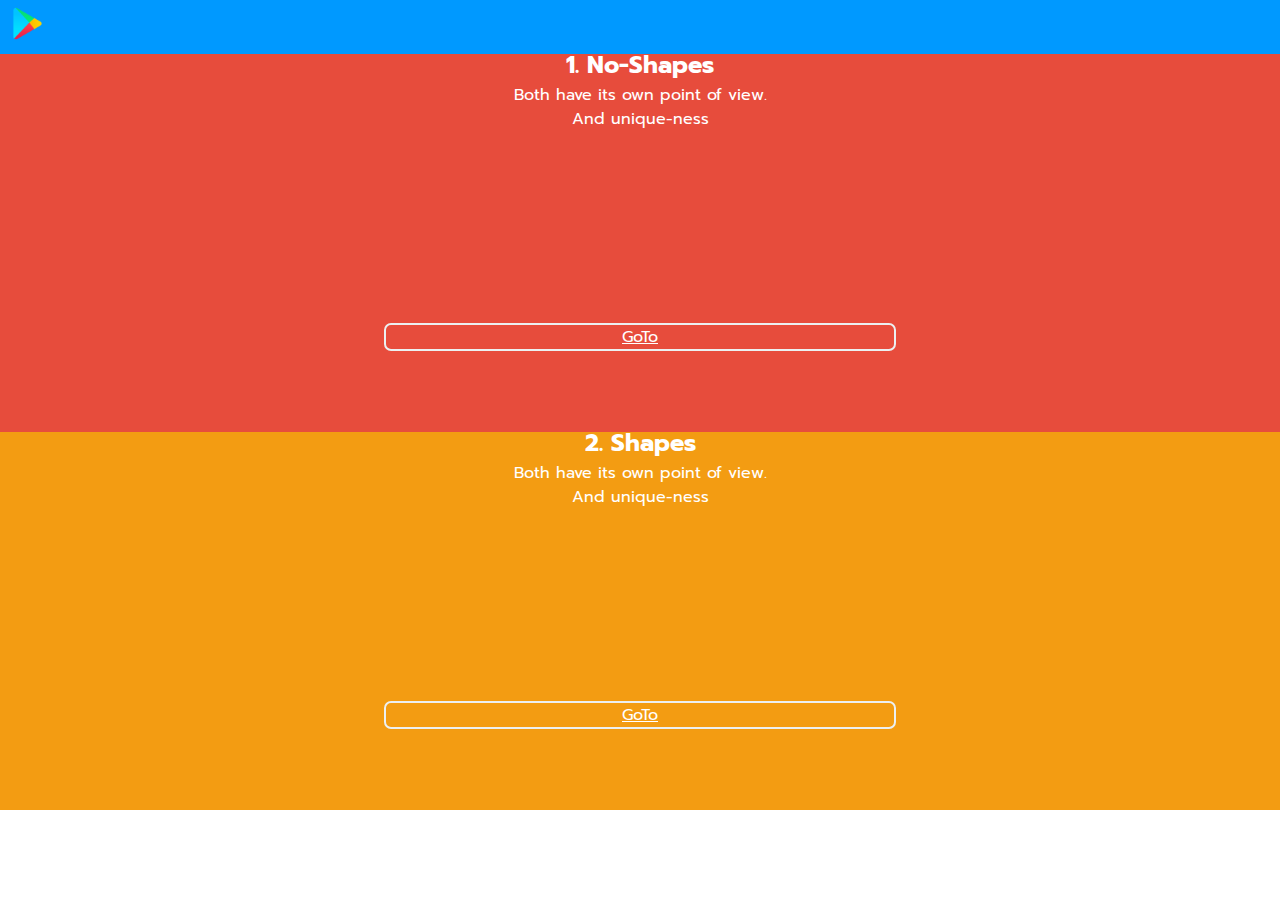
<file: index.html>
<!doctype html>
<html lang="en">
  <head>
    <!-- Required meta tags -->
    <meta charset="utf-8">
    <meta name="viewport" content="width=device-width, initial-scale=1">
	<meta name="theme-color" content="#ecf0f1">
	
	<!-- my css -->
	<link rel="stylesheet" href="style.css">
	
    <!-- Bootstrap CSS -->
    <!--
    <link href="https://cdn.jsdelivr.net/npm/bootstrap@5.1.3/dist/css/bootstrap.min.css" rel="stylesheet" integrity="sha384-1BmE4kWBq78iYhFldvKuhfTAU6auU8tT94WrHftjDbrCEXSU1oBoqyl2QvZ6jIW3" crossorigin="anonymous">
	-->
	<!-- facicon -->
	<link rel="shortcut icon" href="https://cdn.uxwing.com/wp-content/themes/uxwing/download/10-brands-and-social-media/play-store-color.png">
    
    <!-- FontAwsome -->
    <link rel="stylesheet" href=" https://cdnjs.cloudflare.com/ajax/libs/font-awesome/6.1.1/css/all.min.css" integrity="sha512-KfkfwYDsLkIlwQp6LFnl8zNdLGxu9YAA1QvwINks4PhcElQSvqcyVLLD9aMhXd13uQjoXtEKNosOWaZqXgel0g==" crossorigin="anonymous" referrerpolicy="no-referrer" />
    
    <title>Home</title>
  </head>
  
  <body id="home" >
      
      <nav id="navbar" >
       <a href="index.html" >
       <!--
       <img src="https://cdn.uxwing.com/wp-content/themes/uxwing/download/10-brands-and-social-media/play-store-color.png" alt="broken-logo" >
       -->
       <img src="store.png" alt="broken-logo" >
       
       </a>
       <!--
       <ul>
       <li><a href="#" >No-Shapes</a></li>
       <li><a href="#" >Shapes</a></li>
       </ul>
       -->
       <a href="#" ><i class="fa-solid fa-bars"></i></a>
      </nav>
	  
	  
	  
	  <div id="options" >
	  	<div id="select-any" class="redua" >
	  		<h2>1. No-Shapes</h2>
	  		<p>Both have its own point of view.</p>
	  		<p>And unique-ness</p>
	  		<a href="no-shapes.html" target="_blank" >GoTo</a>
	  	</div>
	  	<div id="select-any" class="kamla" >
	  		<h2>2. Shapes</h2>
	  		<p>Both have its own point of view.</p>
	  		<p>And unique-ness</p>
	  		<a href="shapes.html" target="_blank" >GoTo</a>
	  	</div>
	  </div>
	  
	  
	  
	  
	  
	  
	  
	  
	  
	  
	  
      
    
    
    
    
    

    <!-- Optional JavaScript; choose one of the two! -->

    <!-- Option 1: Bootstrap Bundle with Popper -->
    <!--
    <script src="https://cdn.jsdelivr.net/npm/bootstrap@5.1.3/dist/js/bootstrap.bundle.min.js" integrity="sha384-ka7Sk0Gln4gmtz2MlQnikT1wXgYsOg+OMhuP+IlRH9sENBO0LRn5q+8nbTov4+1p" crossorigin="anonymous"></script>
	-->
    <!-- Option 2: Separate Popper and Bootstrap JS -->
    <!--
    <script src="https://cdn.jsdelivr.net/npm/@popperjs/core@2.10.2/dist/umd/popper.min.js" integrity="sha384-7+zCNj/IqJ95wo16oMtfsKbZ9ccEh31eOz1HGyDuCQ6wgnyJNSYdrPa03rtR1zdB" crossorigin="anonymous"></script>
    <script src="https://cdn.jsdelivr.net/npm/bootstrap@5.1.3/dist/js/bootstrap.min.js" integrity="sha384-QJHtvGhmr9XOIpI6YVutG+2QOK9T+ZnN4kzFN1RtK3zEFEIsxhlmWl5/YESvpZ13" crossorigin="anonymous"></script>
    -->
  </body>
</html>
</file>
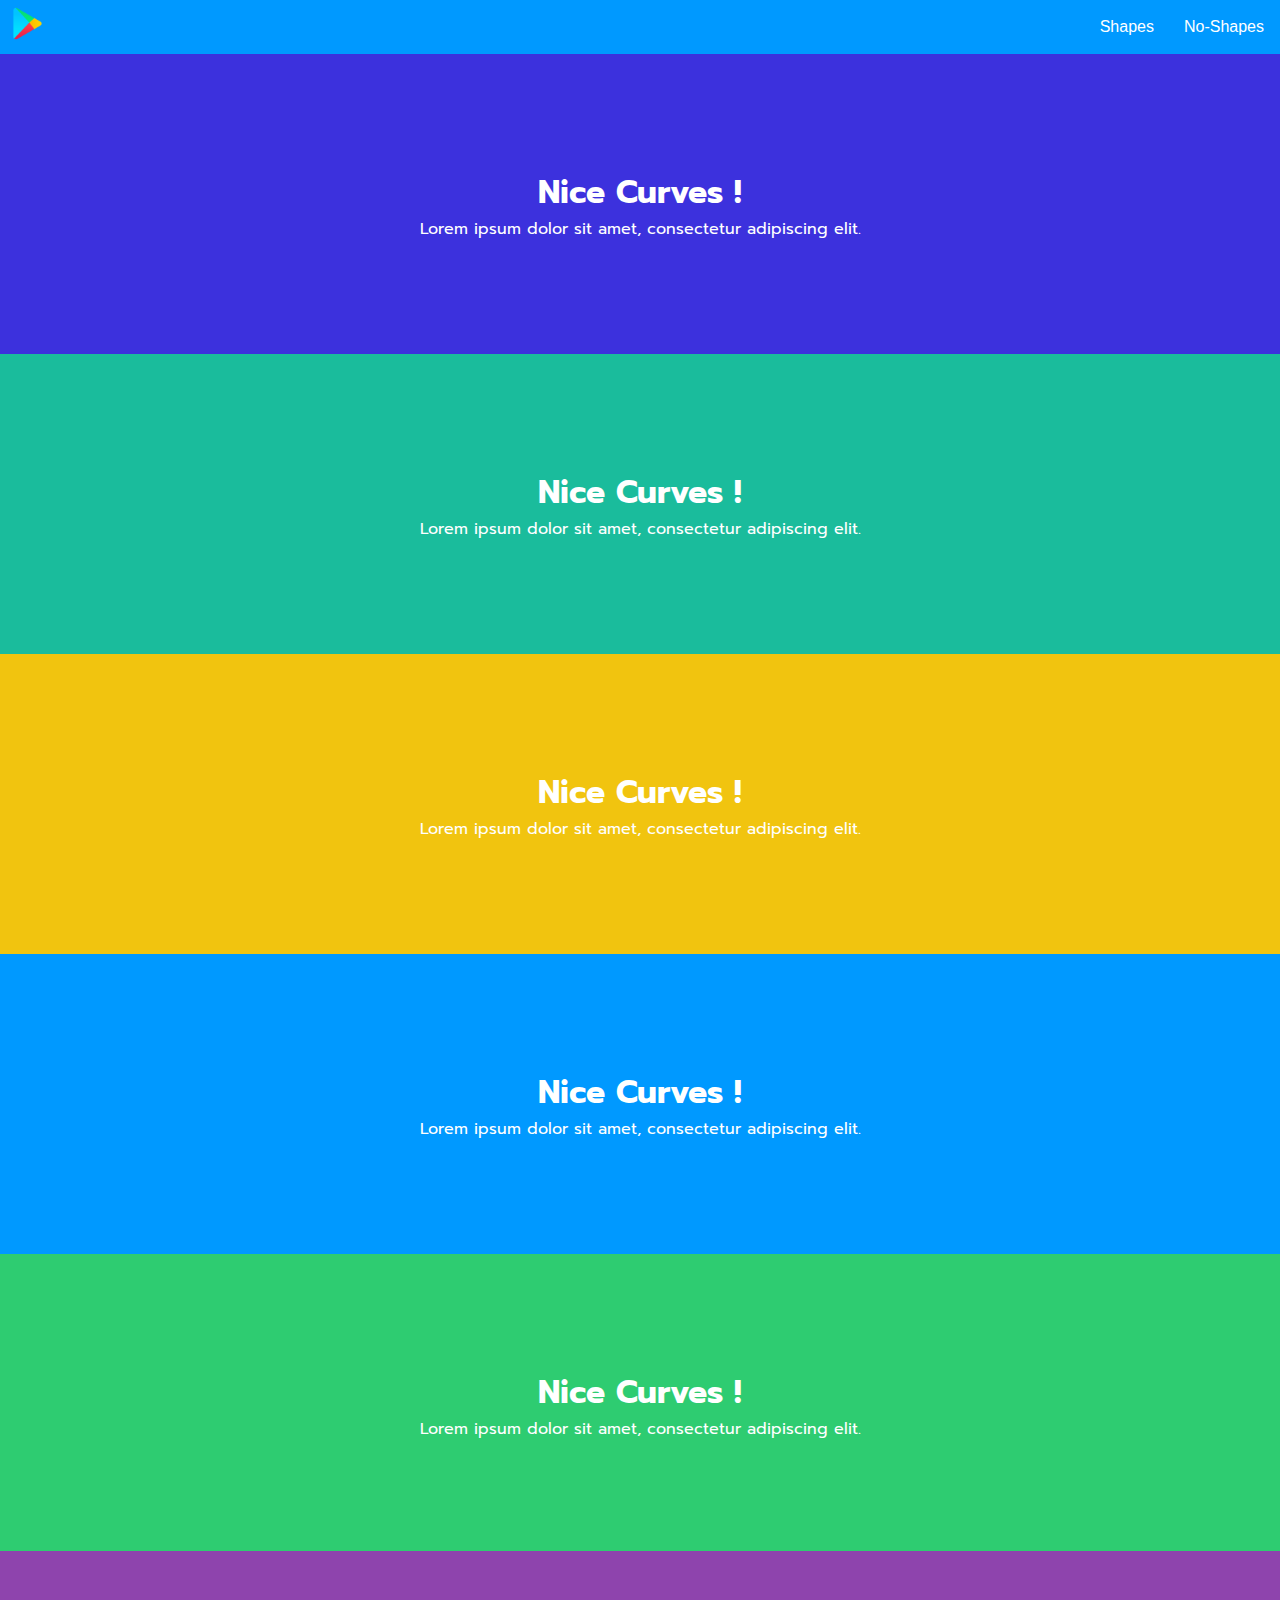
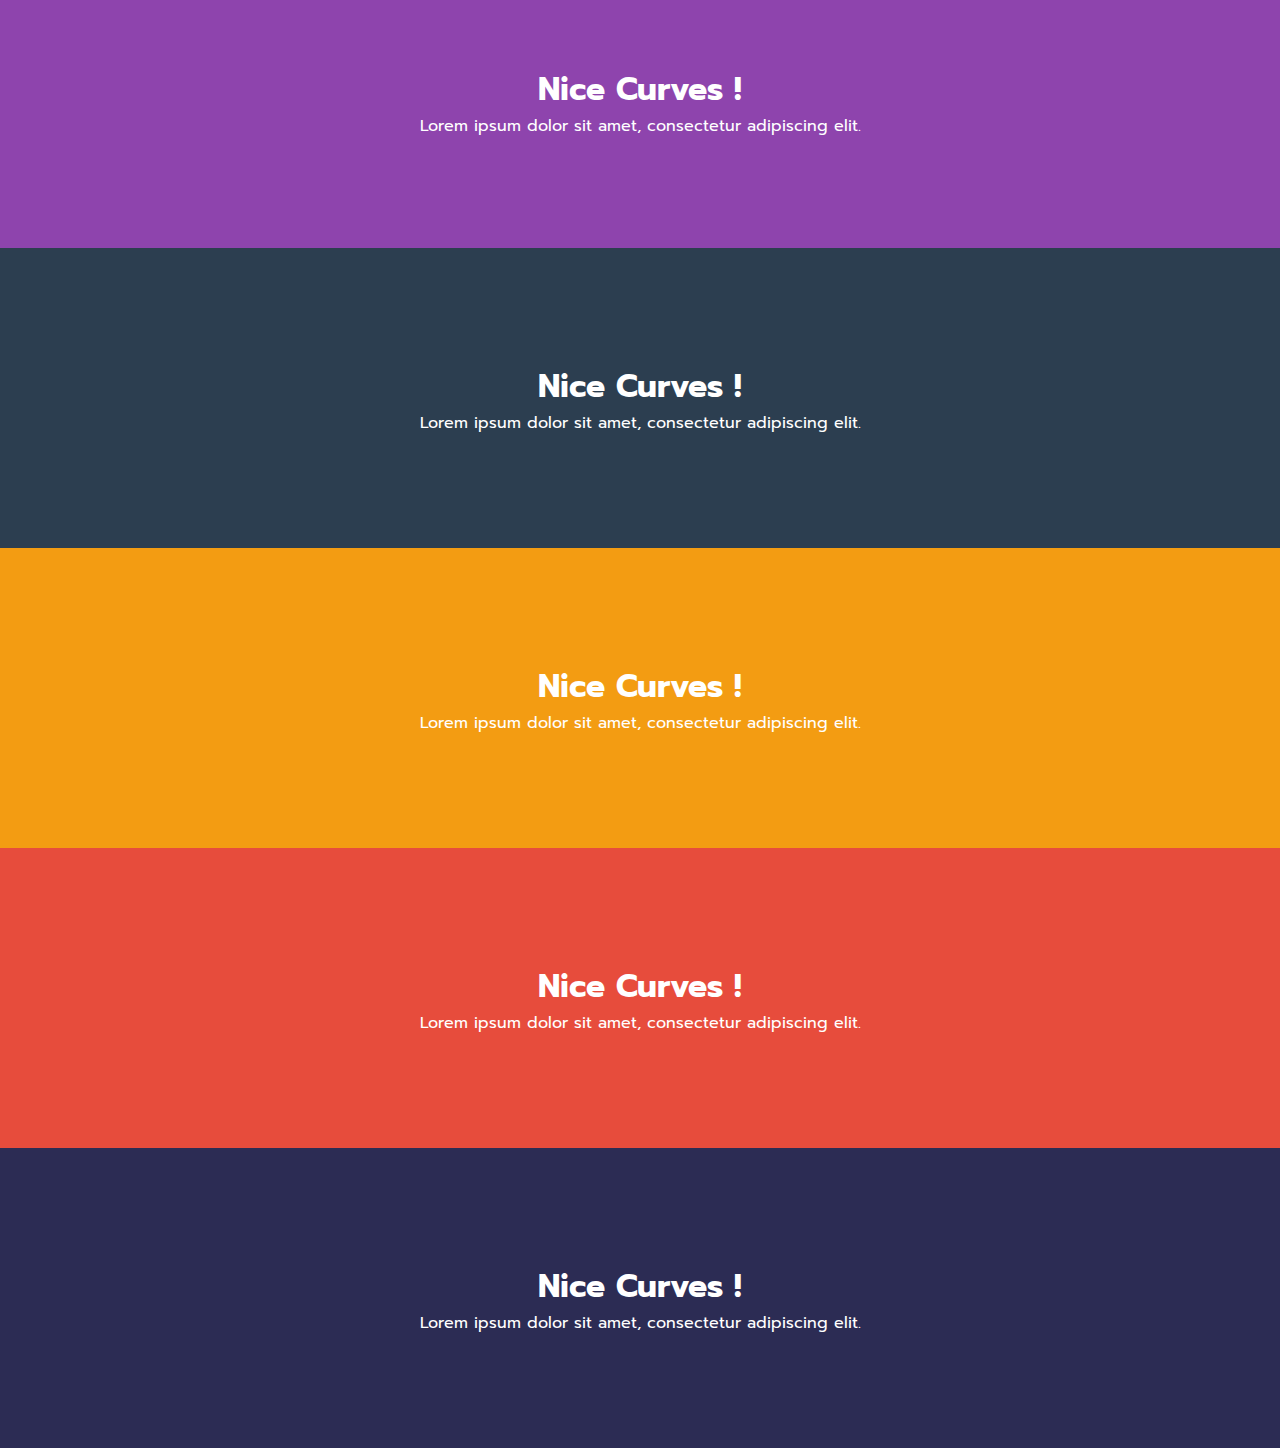
<file: no-shapes.html>
<!doctype html>
<html lang="en">
  <head>
    <!-- Required meta tags -->
    <meta charset="utf-8">
    <meta name="viewport" content="width=device-width, initial-scale=1">
	<meta name="theme-color" content="#ecf0f1">
	
	<!-- my css -->
	<link rel="stylesheet" href="style.css">
	
    <!-- Bootstrap CSS -->
    <!--
    <link href="https://cdn.jsdelivr.net/npm/bootstrap@5.1.3/dist/css/bootstrap.min.css" rel="stylesheet" integrity="sha384-1BmE4kWBq78iYhFldvKuhfTAU6auU8tT94WrHftjDbrCEXSU1oBoqyl2QvZ6jIW3" crossorigin="anonymous">
	-->
	<!-- facicon -->
	<link rel="shortcut icon" href="https://cdn.uxwing.com/wp-content/themes/uxwing/download/10-brands-and-social-media/play-store-color.png">
    
    <title>No Shapes</title>
  </head>
  <body id="shapey" >
      
      <nav id="navbar" >
      <a href="index.html" >
      <!--
      <img src="https://cdn.uxwing.com/wp-content/themes/uxwing/download/10-brands-and-social-media/play-store-color.png" alt="broken-logo" >
      -->
      <img src="store.png" alt="broken-logo" >
      
      </a>
      
      <ul>
      <li><a href="shapes.html" target="_blank" >Shapes</a></li>
      <li><a href="no-shapes.html" target="_blank" >No-Shapes</a></li>
      </ul>
      
      </nav>
      
      <section id="go" class="nilaDark" >
      <h1>Nice Curves !</h1>
      <p>Lorem ipsum dolor sit amet, consectetur adipiscing elit.</p>
      </section>
      
      <section id="go" class="tila" >
      <h1>Nice Curves !</h1>
      <p>Lorem ipsum dolor sit amet, consectetur adipiscing elit.</p>
      </section>
      
      <section id="go" class="pila" >
      <h1>Nice Curves !</h1>
      <p>Lorem ipsum dolor sit amet, consectetur adipiscing elit.</p>
      </section>
      
      <section id="go" class="nilaLight" >
      <h1>Nice Curves !</h1>
      <p>Lorem ipsum dolor sit amet, consectetur adipiscing elit.</p>
      </section>
      
      <section id="go" class="sabja" >
      <h1>Nice Curves !</h1>
      <p>Lorem ipsum dolor sit amet, consectetur adipiscing elit.</p>
      </section>
      
      <section id="go" class="bs-theme" >
      <h1>Nice Curves !</h1>
      <p>Lorem ipsum dolor sit amet, consectetur adipiscing elit.</p>
      </section>
      
      <section id="go" class="dark" >
      <h1>Nice Curves !</h1>
      <p>Lorem ipsum dolor sit amet, consectetur adipiscing elit.</p>
      </section>
      
      <section id="go" class="kamla" >
      <h1>Nice Curves !</h1>
      <p>Lorem ipsum dolor sit amet, consectetur adipiscing elit.</p>
      </section>
      
      <section id="go" class="redua" >
      <h1>Nice Curves !</h1>
      <p>Lorem ipsum dolor sit amet, consectetur adipiscing elit.</p>
      </section>
      
      <section id="go" class="gerua" >
      <h1>Nice Curves !</h1>
      <p>Lorem ipsum dolor sit amet, consectetur adipiscing elit.</p>
      </section>
      
      
    
    
    
    
    

    <!-- Optional JavaScript; choose one of the two! -->

    <!-- Option 1: Bootstrap Bundle with Popper -->
    <!--
    <script src="https://cdn.jsdelivr.net/npm/bootstrap@5.1.3/dist/js/bootstrap.bundle.min.js" integrity="sha384-ka7Sk0Gln4gmtz2MlQnikT1wXgYsOg+OMhuP+IlRH9sENBO0LRn5q+8nbTov4+1p" crossorigin="anonymous"></script>
	-->
    <!-- Option 2: Separate Popper and Bootstrap JS -->
    <!--
    <script src="https://cdn.jsdelivr.net/npm/@popperjs/core@2.10.2/dist/umd/popper.min.js" integrity="sha384-7+zCNj/IqJ95wo16oMtfsKbZ9ccEh31eOz1HGyDuCQ6wgnyJNSYdrPa03rtR1zdB" crossorigin="anonymous"></script>
    <script src="https://cdn.jsdelivr.net/npm/bootstrap@5.1.3/dist/js/bootstrap.min.js" integrity="sha384-QJHtvGhmr9XOIpI6YVutG+2QOK9T+ZnN4kzFN1RtK3zEFEIsxhlmWl5/YESvpZ13" crossorigin="anonymous"></script>
    -->
  </body>
</html>
</file>
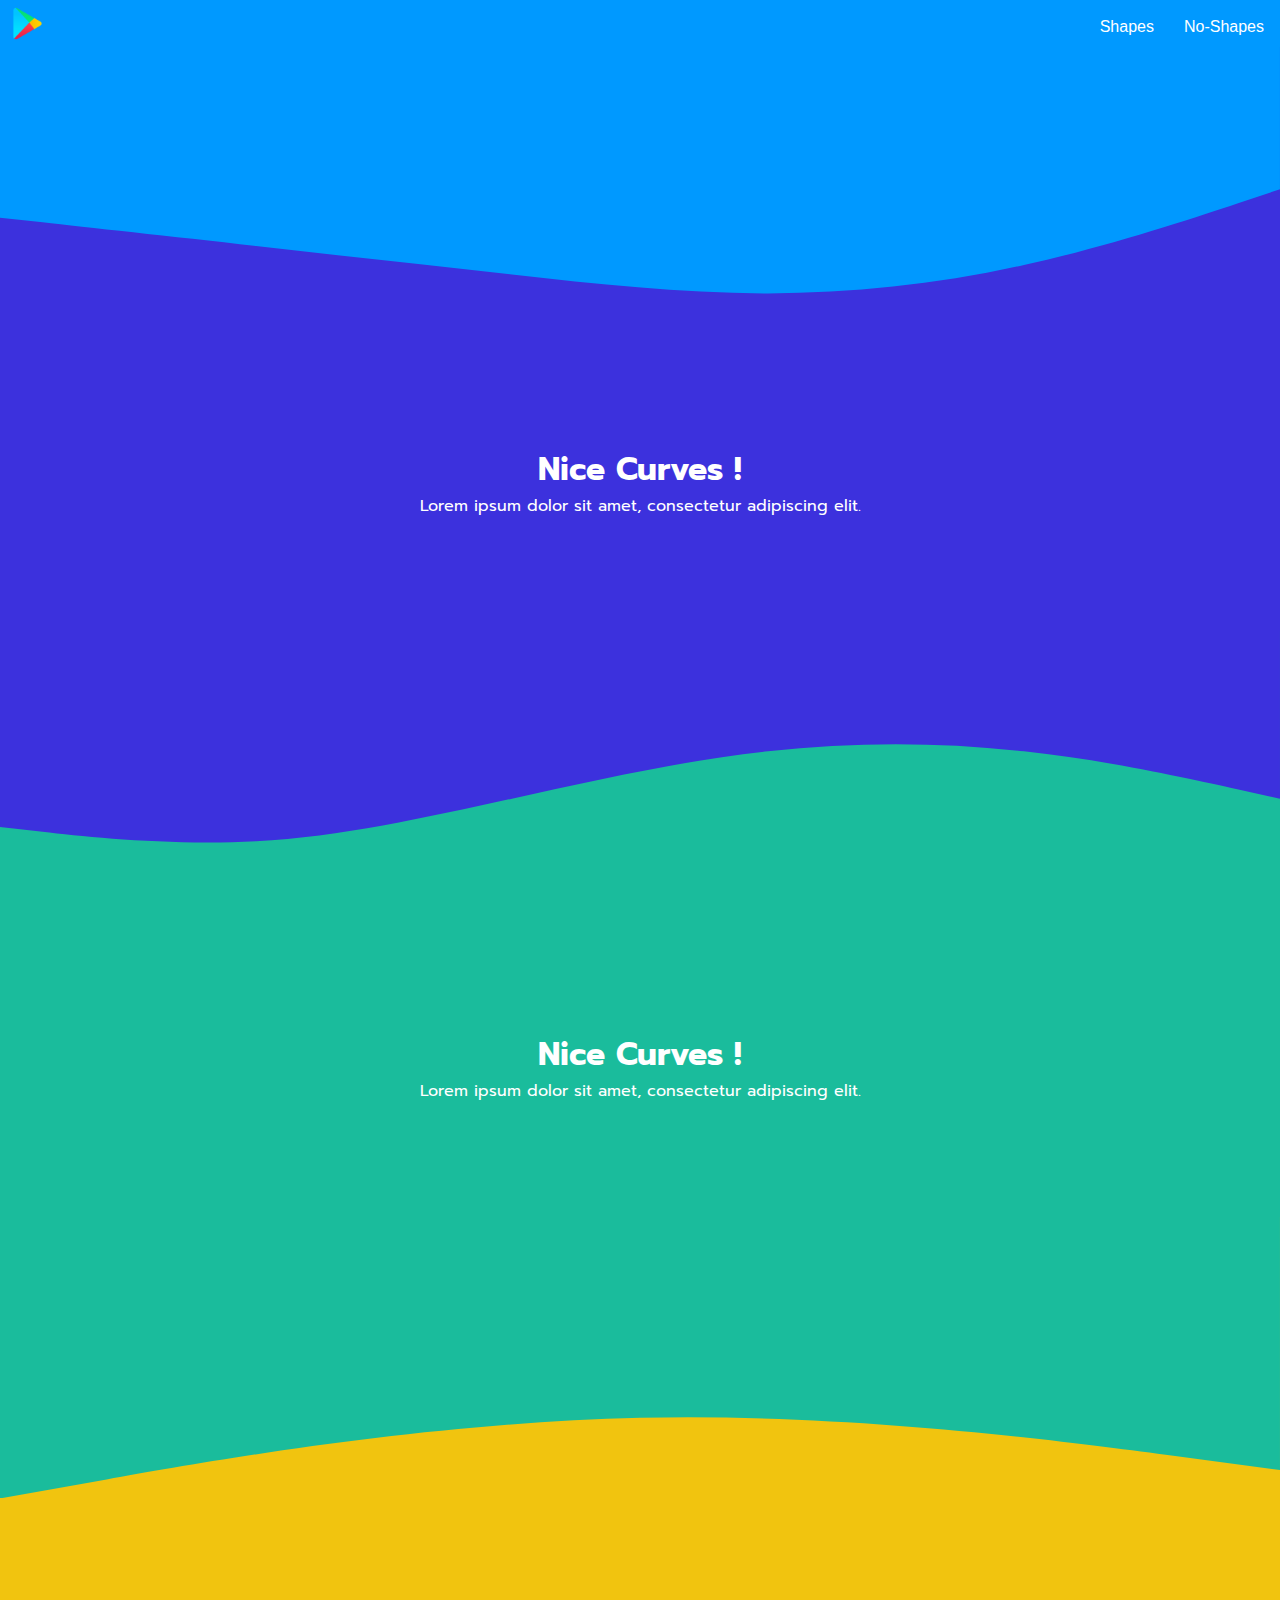
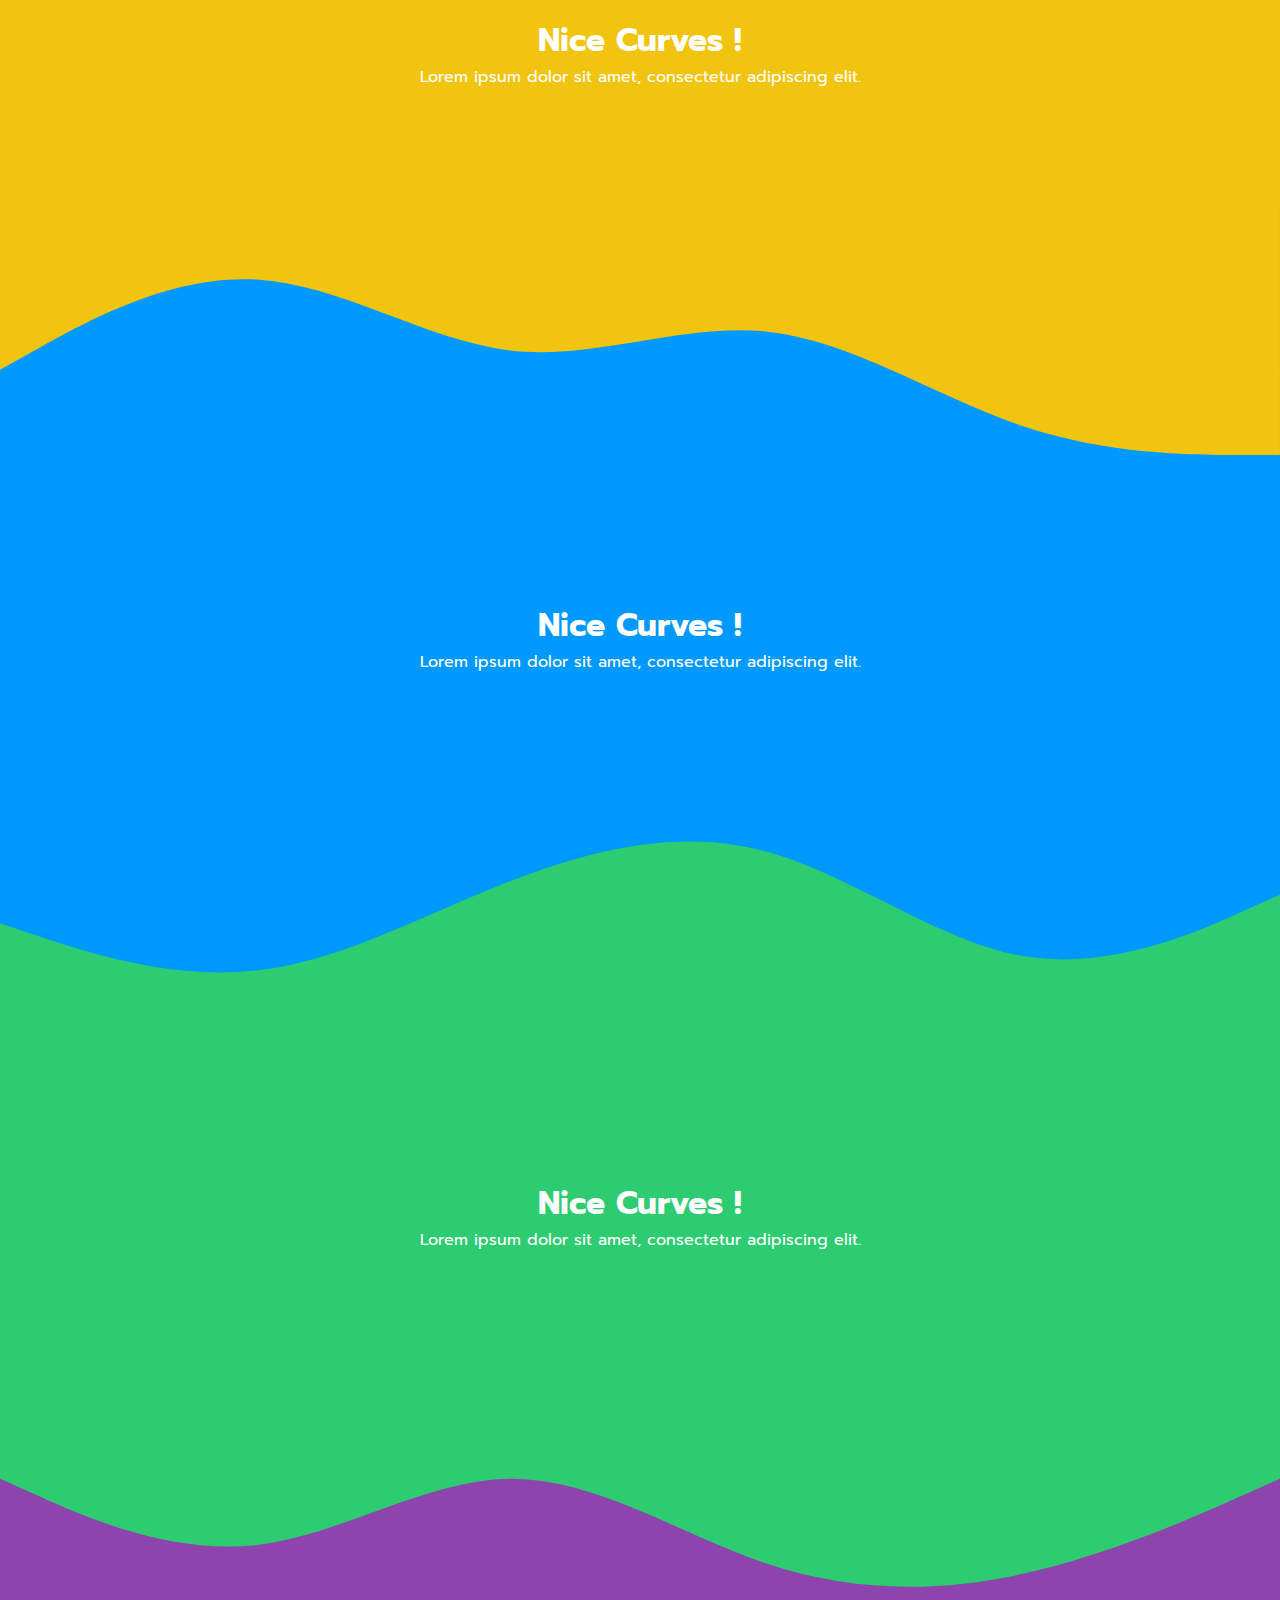
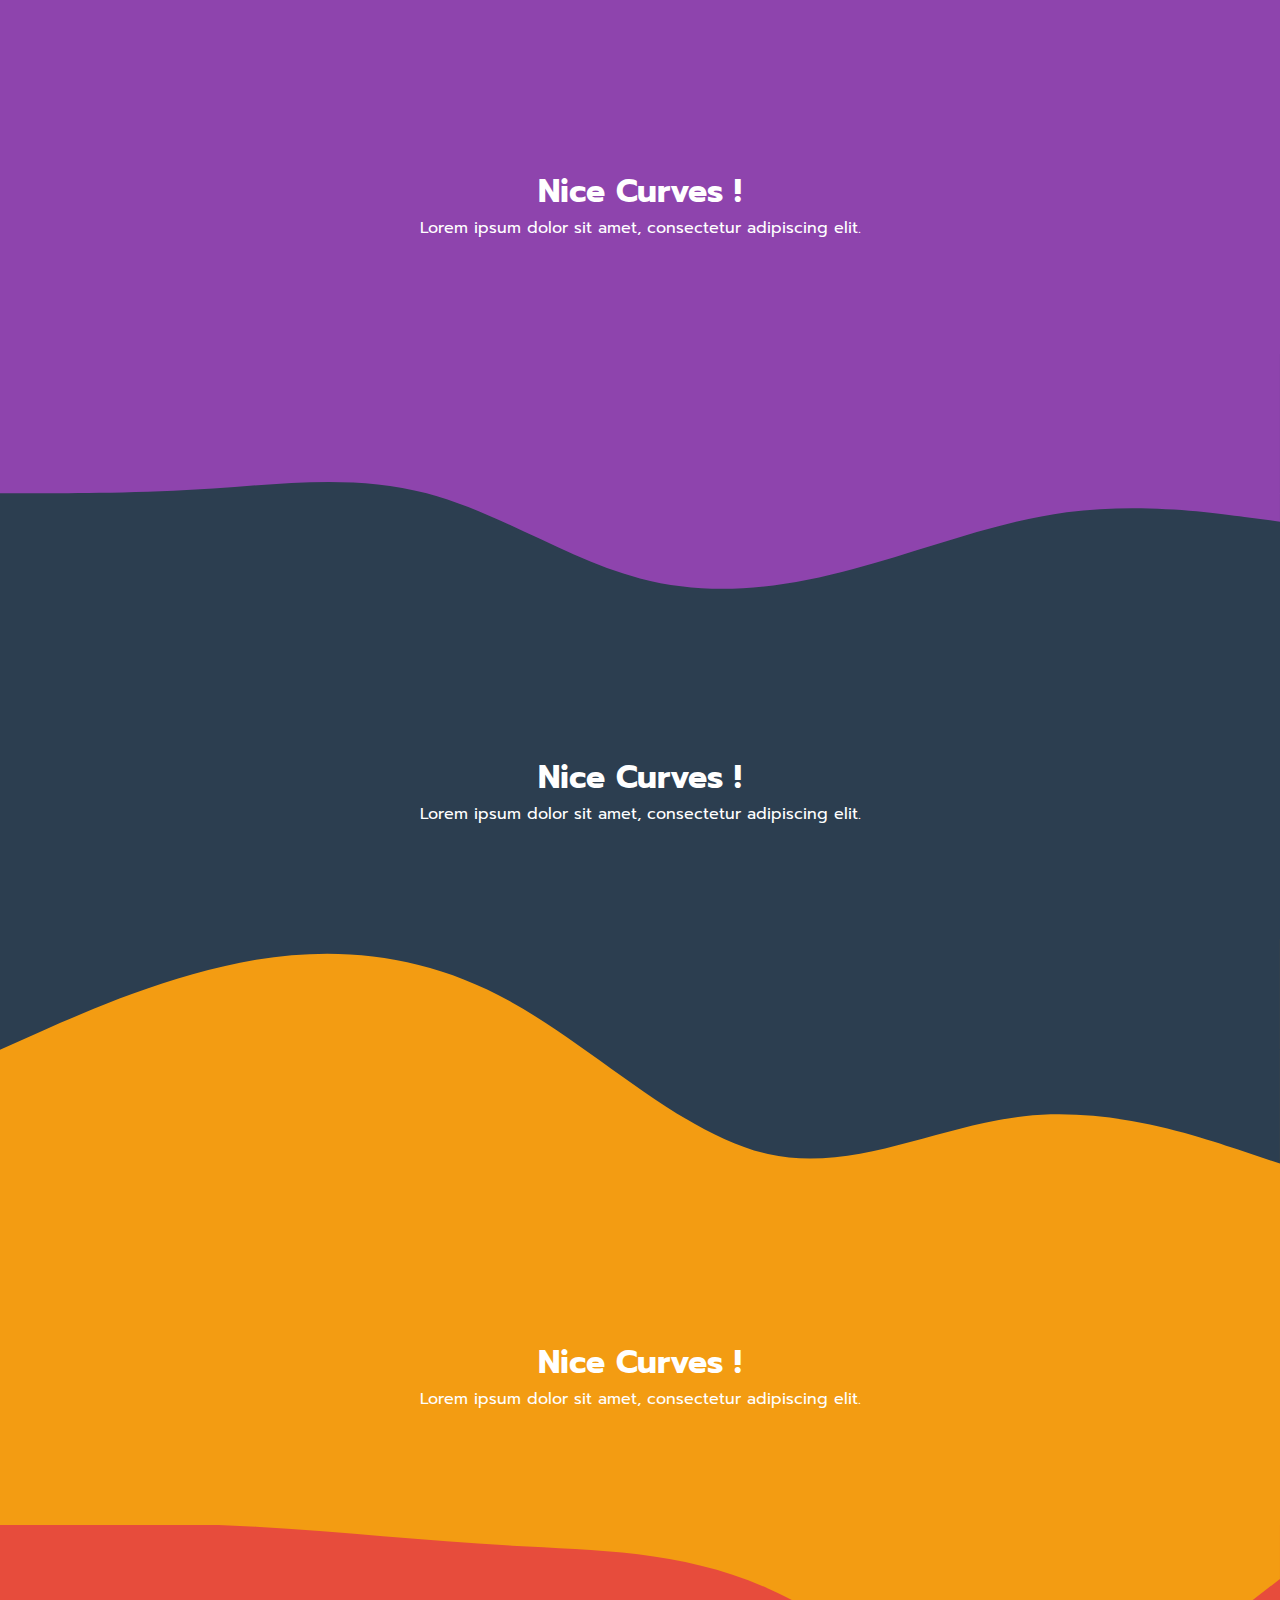
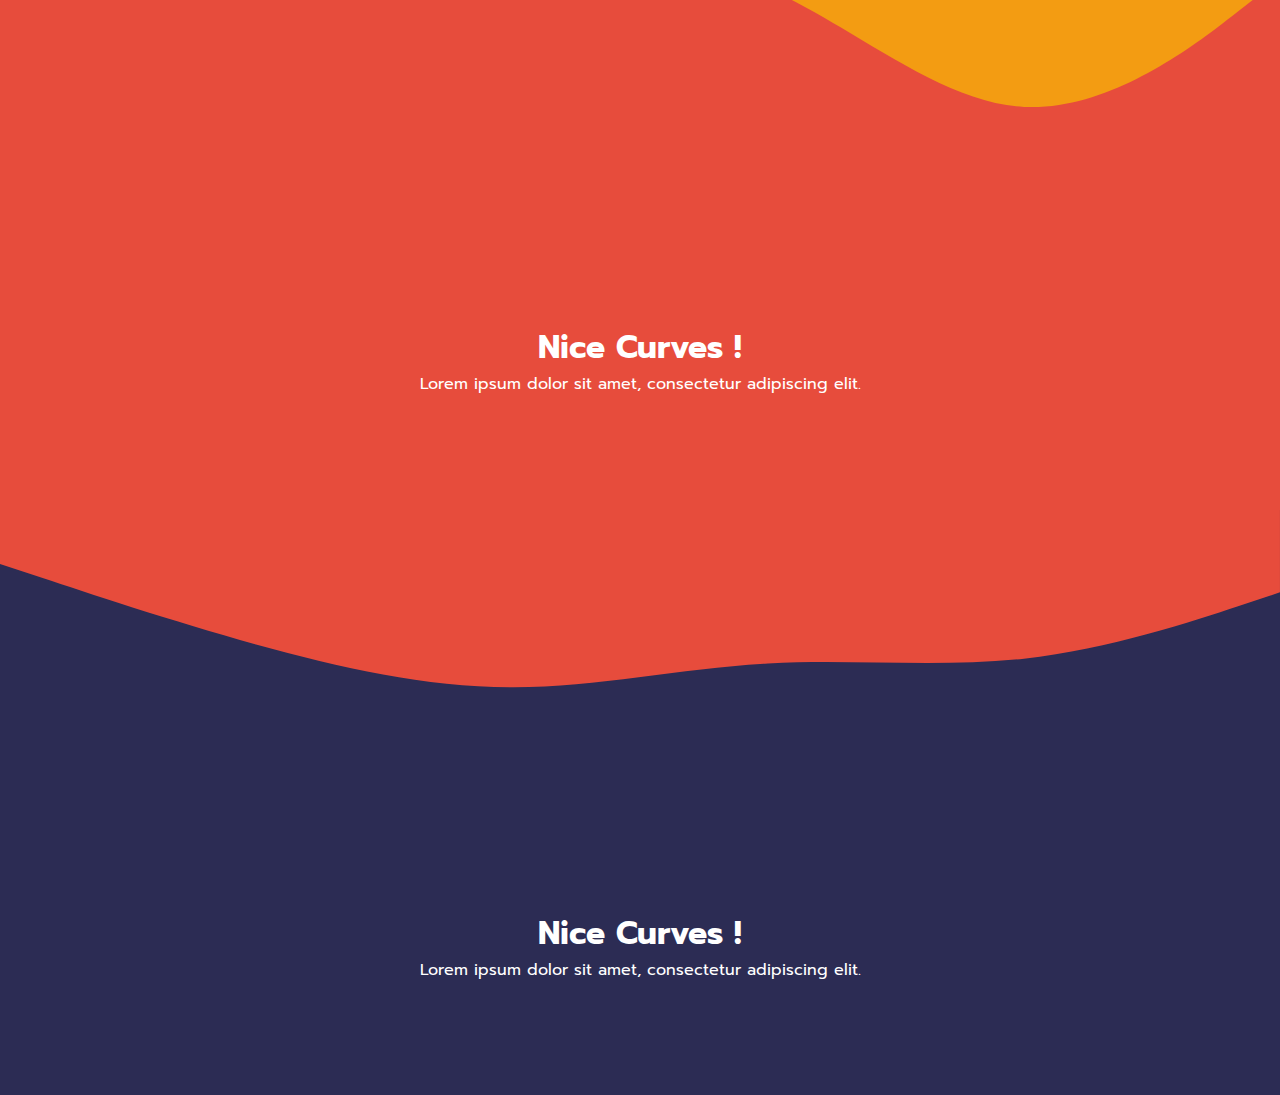
<file: shapes.html>
<!doctype html>
<html lang="en">
  <head>
    <!-- Required meta tags -->
    <meta charset="utf-8">
    <meta name="viewport" content="width=device-width, initial-scale=1">
	<meta name="theme-color" content="#ecf0f1">
	
	<!-- my css -->
	<link rel="stylesheet" href="style.css">
	
    <!-- Bootstrap CSS -->
    <!--
    <link href="https://cdn.jsdelivr.net/npm/bootstrap@5.1.3/dist/css/bootstrap.min.css" rel="stylesheet" integrity="sha384-1BmE4kWBq78iYhFldvKuhfTAU6auU8tT94WrHftjDbrCEXSU1oBoqyl2QvZ6jIW3" crossorigin="anonymous">
	-->
	<!-- facicon -->
	<link rel="shortcut icon" href="https://cdn.uxwing.com/wp-content/themes/uxwing/download/10-brands-and-social-media/play-store-color.png">
    <title>Shapes</title>
  </head>
  <body id="shapey" >
      
      <nav id="navbar" >
      <a href="index.html" >
      <!--
      <img src="https://cdn.uxwing.com/wp-content/themes/uxwing/download/10-brands-and-social-media/play-store-color.png" alt="broken-logo" ></a>
      -->
      <img src="store.png" alt="broken-logo" >
      
      <ul>
      <li><a href="shapes.html" target="_blank" >Shapes</a></li>
      <li><a href="no-shapes.html" target="_blank" >No-Shapes</a></li>
      </ul>
      </nav>
      
	<div id="navbarNila2darkNila">
      <svg xmlns="http://www.w3.org/2000/svg" viewBox="0 0 1440 320">
      <path fill="#0099ff" fill-opacity="1" d="M0,192L48,197.3C96,203,192,213,288,224C384,235,480,245,576,256C672,267,768,277,864,277.3C960,277,1056,267,1152,245.3C1248,224,1344,192,1392,176L1440,160L1440,0L1392,0C1344,0,1248,0,1152,0C1056,0,960,0,864,0C768,0,672,0,576,0C480,0,384,0,288,0C192,0,96,0,48,0L0,0Z"></path>
      </svg>
	</div>
	
	
      <section id="go" class="nilaDark" >
      <h1>Nice Curves !</h1>
      <p>Lorem ipsum dolor sit amet, consectetur adipiscing elit.</p>
      </section>
      
      <div id="darkNila2tila" >
      	<svg xmlns="http://www.w3.org/2000/svg" viewBox="0 0 1440 320">
      	<path fill="#3c31dd" fill-opacity="1" d="M0,224L48,229.3C96,235,192,245,288,240C384,235,480,213,576,192C672,171,768,149,864,138.7C960,128,1056,128,1152,138.7C1248,149,1344,171,1392,181.3L1440,192L1440,0L1392,0C1344,0,1248,0,1152,0C1056,0,960,0,864,0C768,0,672,0,576,0C480,0,384,0,288,0C192,0,96,0,48,0L0,0Z"></path>
      	</svg>
      </div>
      
      <section id="go" class="tila" >
      <h1>Nice Curves !</h1>
      <p>Lorem ipsum dolor sit amet, consectetur adipiscing elit.</p>
      </section>
      
      <div id="tila2pila" >
      	<svg xmlns="http://www.w3.org/2000/svg" viewBox="0 0 1440 320">
      	<path fill="#1abc9c" fill-opacity="1" d="M0,320L120,298.7C240,277,480,235,720,229.3C960,224,1200,256,1320,272L1440,288L1440,0L1320,0C1200,0,960,0,720,0C480,0,240,0,120,0L0,0Z"></path>
      	</svg>
      </div>
      
      <section id="go" class="pila" >
      <h1>Nice Curves !</h1>
      <p>Lorem ipsum dolor sit amet, consectetur adipiscing elit.</p>
      </section>
      
      <div id="pila2nilaLight" >
      	<svg xmlns="http://www.w3.org/2000/svg" viewBox="0 0 1440 320">
      	<path fill="#f1c40f" fill-opacity="1" d="M0,192L48,165.3C96,139,192,85,288,90.7C384,96,480,160,576,170.7C672,181,768,139,864,149.3C960,160,1056,224,1152,256C1248,288,1344,288,1392,288L1440,288L1440,0L1392,0C1344,0,1248,0,1152,0C1056,0,960,0,864,0C768,0,672,0,576,0C480,0,384,0,288,0C192,0,96,0,48,0L0,0Z"></path>
      	</svg>
      </div>
      
      <section id="go" class="nilaLight" >
      <h1>Nice Curves !</h1>
      <p>Lorem ipsum dolor sit amet, consectetur adipiscing elit.</p>
      </section>
      
      <div id="lightNila2sabja" >
      	<svg xmlns="http://www.w3.org/2000/svg" viewBox="0 0 1440 320">
      	<path fill="#2ecc71" fill-opacity="1" d="M0,160L48,176C96,192,192,224,288,213.3C384,203,480,149,576,112C672,75,768,53,864,80C960,107,1056,181,1152,197.3C1248,213,1344,171,1392,149.3L1440,128L1440,320L1392,320C1344,320,1248,320,1152,320C1056,320,960,320,864,320C768,320,672,320,576,320C480,320,384,320,288,320C192,320,96,320,48,320L0,320Z"></path>
      	</svg>
      </div>
      
      <section id="go" class="sabja" >
      <h1>Nice Curves !</h1>
      <p>Lorem ipsum dolor sit amet, consectetur adipiscing elit.</p>
      </section>
      
      <div id="sabja2bs-theme" >
      	<svg xmlns="http://www.w3.org/2000/svg" viewBox="0 0 1440 320">
      	<path fill="#2ecc71" fill-opacity="1" d="M0,128L48,149.3C96,171,192,213,288,202.7C384,192,480,128,576,128C672,128,768,192,864,224C960,256,1056,256,1152,234.7C1248,213,1344,171,1392,149.3L1440,128L1440,0L1392,0C1344,0,1248,0,1152,0C1056,0,960,0,864,0C768,0,672,0,576,0C480,0,384,0,288,0C192,0,96,0,48,0L0,0Z"></path>
      	</svg>
      </div>
      
      <section id="go" class="bs-theme" >
      <h1>Nice Curves !</h1>
      <p>Lorem ipsum dolor sit amet, consectetur adipiscing elit.</p>
      </section>
      
      <div id="bs-theme2dark" >
      	<svg xmlns="http://www.w3.org/2000/svg" viewBox="0 0 1440 320">
      	<path fill="#8e44ad" fill-opacity="1" d="M0,160L40,160C80,160,160,160,240,154.7C320,149,400,139,480,160C560,181,640,235,720,256C800,277,880,267,960,245.3C1040,224,1120,192,1200,181.3C1280,171,1360,181,1400,186.7L1440,192L1440,0L1400,0C1360,0,1280,0,1200,0C1120,0,1040,0,960,0C880,0,800,0,720,0C640,0,560,0,480,0C400,0,320,0,240,0C160,0,80,0,40,0L0,0Z"></path>
      	</svg>
      </div>
      
      <section id="go" class="dark" >
      <h1>Nice Curves !</h1>
      <p>Lorem ipsum dolor sit amet, consectetur adipiscing elit.</p>
      </section>
      
      <div id="dark2pila-kamla" >
      	<svg xmlns="http://www.w3.org/2000/svg" viewBox="0 0 1440 320">
      	<path fill="#2c3e50" fill-opacity="1" d="M0,128L48,106.7C96,85,192,43,288,26.7C384,11,480,21,576,74.7C672,128,768,224,864,245.3C960,267,1056,213,1152,202.7C1248,192,1344,224,1392,240L1440,256L1440,0L1392,0C1344,0,1248,0,1152,0C1056,0,960,0,864,0C768,0,672,0,576,0C480,0,384,0,288,0C192,0,96,0,48,0L0,0Z"></path>
      	</svg>
      </div>
      
      <section id="go" class="kamla" >
      <h1>Nice Curves !</h1>
      <p>Lorem ipsum dolor sit amet, consectetur adipiscing elit.</p>
      </section>
      
      <div id="pila-kamla2redua" >
      	<svg xmlns="http://www.w3.org/2000/svg" viewBox="0 0 1440 320">
      	<path fill="#f39c12" fill-opacity="1" d="M0,0L48,0C96,0,192,0,288,5.3C384,11,480,21,576,26.7C672,32,768,32,864,74.7C960,117,1056,203,1152,208C1248,213,1344,139,1392,101.3L1440,64L1440,0L1392,0C1344,0,1248,0,1152,0C1056,0,960,0,864,0C768,0,672,0,576,0C480,0,384,0,288,0C192,0,96,0,48,0L0,0Z"></path>
      	</svg>
      </div>
      
      <section id="go" class="redua" >
      <h1>Nice Curves !</h1>
      <p>Lorem ipsum dolor sit amet, consectetur adipiscing elit.</p>
      </section>
      
      <div id="redua2gerua" >
      	<svg xmlns="http://www.w3.org/2000/svg" viewBox="0 0 1440 320">
      	<path fill="#e74c3c" fill-opacity="1" d="M0,64L48,80C96,96,192,128,288,154.7C384,181,480,203,576,202.7C672,203,768,181,864,176C960,171,1056,181,1152,170.7C1248,160,1344,128,1392,112L1440,96L1440,0L1392,0C1344,0,1248,0,1152,0C1056,0,960,0,864,0C768,0,672,0,576,0C480,0,384,0,288,0C192,0,96,0,48,0L0,0Z"></path>
      	</svg>
      </div>
      
      <section id="go" class="gerua" >
      <h1>Nice Curves !</h1>
      <p>Lorem ipsum dolor sit amet, consectetur adipiscing elit.</p>
      </section>
      
      
    
    
    
    
    

    <!-- Optional JavaScript; choose one of the two! -->

    <!-- Option 1: Bootstrap Bundle with Popper -->
    <!--
    <script src="https://cdn.jsdelivr.net/npm/bootstrap@5.1.3/dist/js/bootstrap.bundle.min.js" integrity="sha384-ka7Sk0Gln4gmtz2MlQnikT1wXgYsOg+OMhuP+IlRH9sENBO0LRn5q+8nbTov4+1p" crossorigin="anonymous"></script>
	-->
    <!-- Option 2: Separate Popper and Bootstrap JS -->
    <!--
    <script src="https://cdn.jsdelivr.net/npm/@popperjs/core@2.10.2/dist/umd/popper.min.js" integrity="sha384-7+zCNj/IqJ95wo16oMtfsKbZ9ccEh31eOz1HGyDuCQ6wgnyJNSYdrPa03rtR1zdB" crossorigin="anonymous"></script>
    <script src="https://cdn.jsdelivr.net/npm/bootstrap@5.1.3/dist/js/bootstrap.min.js" integrity="sha384-QJHtvGhmr9XOIpI6YVutG+2QOK9T+ZnN4kzFN1RtK3zEFEIsxhlmWl5/YESvpZ13" crossorigin="anonymous"></script>
    -->
  </body>
</html>
</file>
<file: style.css>
@import url('http://fonts.cdnfonts.com/css/cubano');
/*
	font-family: 'Cubano', sans-serif;
	font-family: 'L', sans-serif;
	font-family: 'O', sans-serif;
	font-family: 'P', sans-serif;
	font-family: 'R', sans-serif;
	*/
@import url('https://fonts.googleapis.com/css2?family=Prompt&display=swap');
/*
	font-family: 'Prompt', sans-serif;
*/
:root {
	--bg-color:#fff;
	--navbar-bg-color:#0099ff;
}


* {
margin:0;
padding:0;
box-sizing:border-box;
font-family: 'Prompt', sans-serif;
color:#FFF;
}

body {
	background-color:var(--bg-color);
}


#navbar {
	display:flex;
	justify-content:space-between;
	align-items:center;
	background:var(--navbar-bg-color);
}

#navbar img {
	width:55px;
	padding:5px 9px;
}

#navbar ul {
	padding-right:4px;
} 

#navbar ul li {
	display:inline;
	
}

#navbar ul li a {
	font-family: 'Cubano', sans-serif;
	text-decoration:none;
	padding:5px 12px;
	border-radius:3px;
	color:#fff;
}

#navbar ul li a:hover {
	color:#0099ff;
	background-color:#fff;
}

#navbar i {
	color:#fff;
	margin:auto 10px;
	font-size:1.5em;
}

.contact {
	background:#fff;
	color:#0099ff;
}

#go {
	position:relative;
	display:flex;
	flex-direction:column;
	align-items:center;
	justify-content:center;
	min-height:300px;
	padding:50px 20vw;
	text-align:center;
}

#home {
	overflow:hidden;
	font-family: 'Cubano', sans-serif;
}

#options {

}

#select-any {
	width:100vw;
	height:42vh;
	display:flex;
	justify-content:center;
	flex-direction:column;
	text-align:center;
	padding:40px 0 0 0;
}

#select-any a {
	border:#ecf0f1 2px solid;
	border-radius:7px;
	margin-top:15vw;
	margin-left:30vw;
	margin-right:30vw;
	margin-bottom:10vw;
	
}



/* svg */
#navbarNila2darkNila {
	background:#3c31dd;
	margin:-7px 0;
}

#darkNila2tila {
	background:#1abc9c;
	margin:-3px 0;
}

#tila2pila {
	background:#f1c40f;
	margin:-3px 0;
}

#pila2nilaLight {
	background:#0099ff;
	margin:-3px 0;
}

#lightNila2sabja {
	background:#0099ff;
	margin:-7px 0;
}

#sabja2bs-theme {
	background:#8e44ad;
}

#bs-theme2dark {
	background:#2c3e50;
	margin:-3px 0;
}

#dark2pila-kamla {
	background:#f39c12;
	margin:-3px 0;
}

#pila-kamla2redua {
	background:#e74c3c;
	margin:-3px 0;
}

#redua2gerua {
	background:#2c2c54;
	margin:-3px 0;
}






/* color palets */
.nilaDark {
	background:#3c31dd;
}

.nilaLight {
	background:#0099ff;
}

.tila {
	background:#1abc9c;
}

.sabja {
	background:#2ecc71;
}

.bs-theme {
	background:#8e44ad;
	margin:-3px 0;
}

.dark {
	background:#2c3e50;
}

.pila {
	background:#f1c40f;
}

.pila-kamla {
	background:#e67e22;
}

.kamla {
	background:#f39c12;
}

.redua {
	background:#e74c3c;
}

.safedi {
	background:#ecf0f1;
}

.gerua {
	background:#2c2c54;
}
</file>
